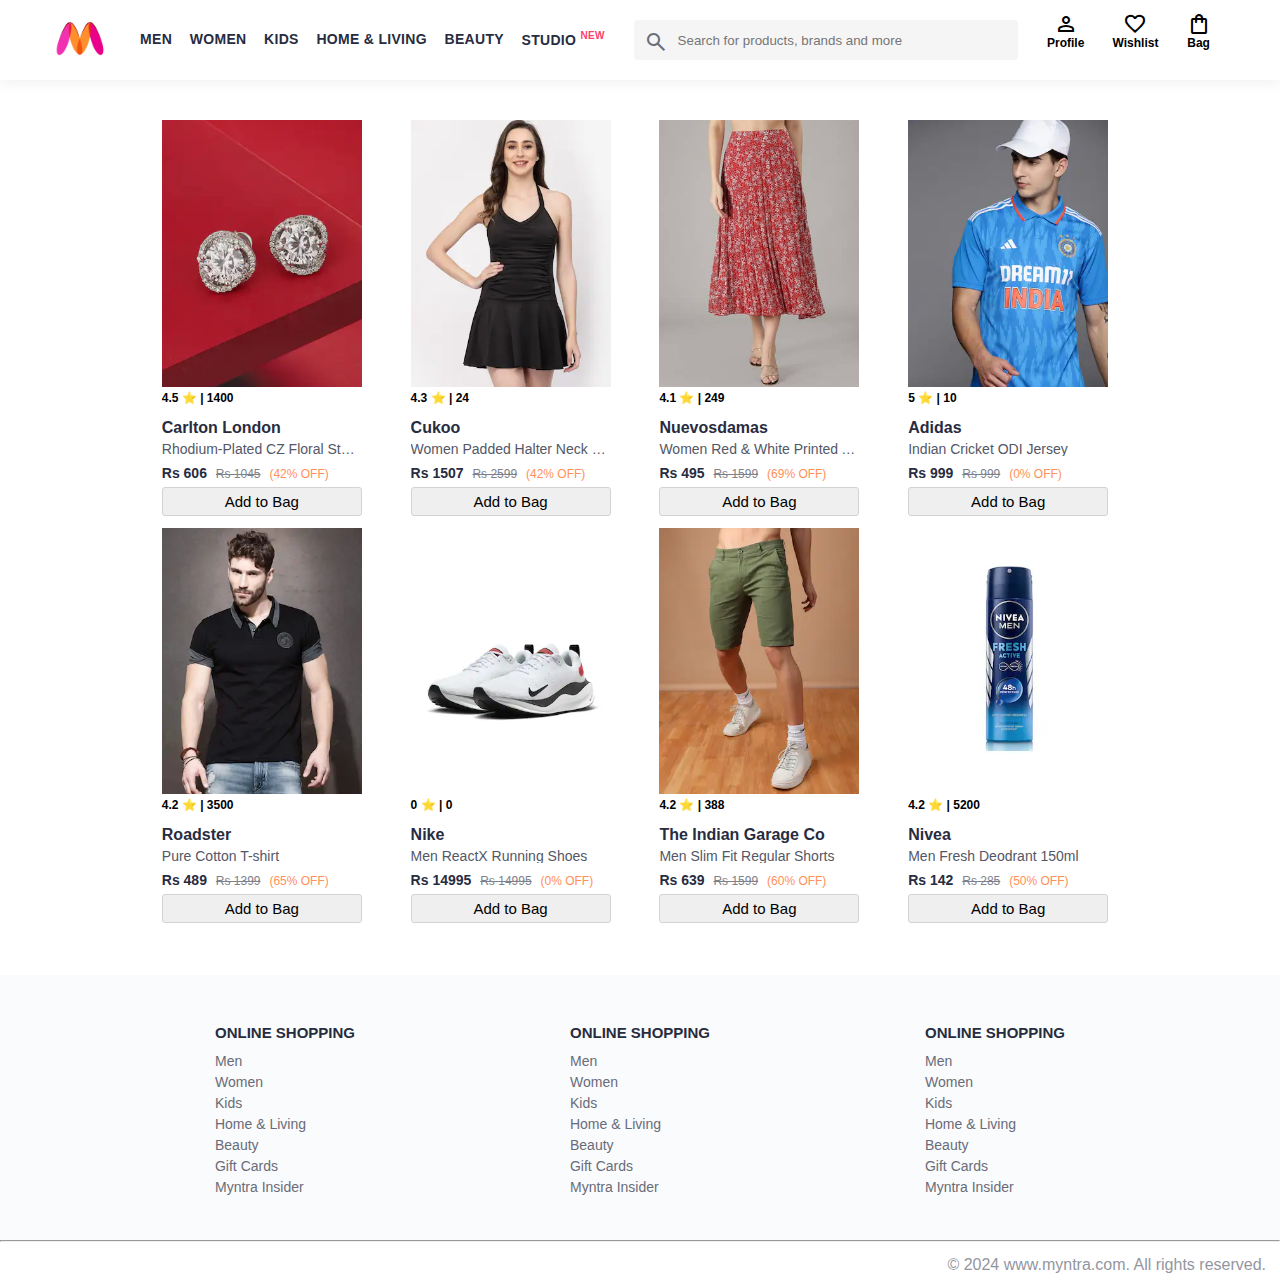
<file: index.html>
<!DOCTYPE html>
<html lang="en">
<head>
    <meta charset="UTF-8">
    <meta name="viewport" content="width=device-width, initial-scale=1.0">
    <title>Myntra Clone</title>
    <link rel="stylesheet" href="css/index.css">
    <link rel="stylesheet" href="https://fonts.googleapis.com/css2?family=Material+Symbols+Outlined:opsz,wght,FILL,GRAD@20..48,100..700,0..1,-50..200" />
</head>
<body>
    <header>
        <div class="logo_container"><a href="#"><img class="myntra_home" src="images/myntra_logo.webp" alt="Myntra Home"></a></div>
        <div class="nav_bar">
            <a href="#">Men</a>
            <a href="#">Women</a>
            <a href="#">Kids</a>
            <a href="#">Home & Living</a>
            <a href="#">Beauty</a>
            <a href="#">Studio <sup>New</sup></a>
        </div>
        <div class="search_bar">
            <span class="material-symbols-outlined search_icon">search</span>
            <input class="search_box" type="text" placeholder="Search for products, brands and more">
        </div>
        <div class="action_bar">
            <div class="action_container">
                <span class="material-symbols-outlined action_icon">person</span>
                <span class="action_name">Profile</span>
            </div>
            <div class="action_container">
                <span class="material-symbols-outlined action_icon">favorite</span>
                <span class="action_name">Wishlist</span>
            </div>
            <a href="pages/bag.html" class="action_container">
                <span class="material-symbols-outlined action_icon">shopping_bag</span>
                <span class="action_name">Bag</span>
                <span class="bag-item-count">0</span>
            </a>
        </div>
    </header>
    <main>
        <div class="items-container">
            
        </div>
    </main>
    <footer>
        <div class="footer_container">
            <div class="footer_column">
                <h3>Online Shopping</h3>
                <a href="#">Men</a>
                <a href="#">Women</a>
                <a href="#">Kids</a>
                <a href="#">Home & Living</a>
                <a href="#">Beauty</a>
                <a href="#">Gift Cards</a>
                <a href="#">Myntra Insider</a>
            </div>
            <div class="footer_column">
                <h3>Online Shopping</h3>
                <a href="#">Men</a>
                <a href="#">Women</a>
                <a href="#">Kids</a>
                <a href="#">Home & Living</a>
                <a href="#">Beauty</a>
                <a href="#">Gift Cards</a>
                <a href="#">Myntra Insider</a>
            </div>
            <div class="footer_column">
                <h3>Online Shopping</h3>
                <a href="#">Men</a>
                <a href="#">Women</a>
                <a href="#">Kids</a>
                <a href="#">Home & Living</a>
                <a href="#">Beauty</a>
                <a href="#">Gift Cards</a>
                <a href="#">Myntra Insider</a>
            </div>
        </div>
        <hr>
        <div class="copyright">© 2024 www.myntra.com. All rights reserved.</div>
    </footer>
    <script src="data/items.js"></script>
    <script src="scripts/index.js"></script>
</body>
</html>
</file>
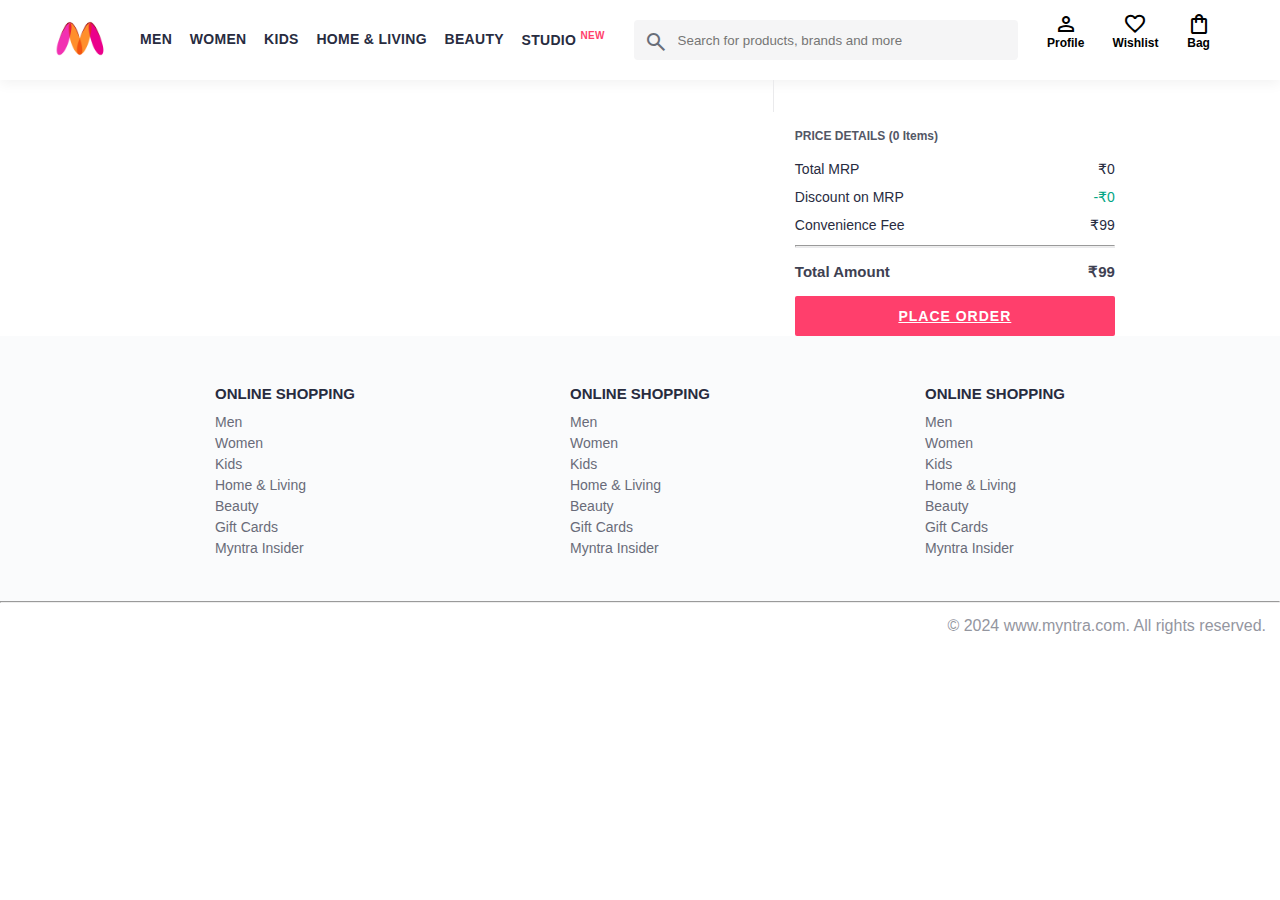
<file: pages/bag.html>
<!DOCTYPE html>
<html lang="en">

<head>
    <title>Myntra Clone</title>
    <link rel="stylesheet" href="../css/index.css">
    <link rel="stylesheet" href="../css/bag.css">
    <link rel="stylesheet"
        href="https://fonts.googleapis.com/css2?family=Material+Symbols+Outlined:opsz,wght,FILL,GRAD@20..48,100..700,0..1,-50..200" />
</head>

<body>
    <header>
        <div class="logo_container"><a href="../index.html"><img class="myntra_home" src="../images/myntra_logo.webp"
                    alt="Myntra Home"></a></div>
        <div class="nav_bar">
            <a href="#">Men</a>
            <a href="#">Women</a>
            <a href="#">Kids</a>
            <a href="#">Home & Living</a>
            <a href="#">Beauty</a>
            <a href="#">Studio <sup>New</sup></a>
        </div>
        <div class="search_bar">
            <span class="material-symbols-outlined search_icon">search</span>
            <input class="search_box" type="text" placeholder="Search for products, brands and more">
        </div>
        <div class="action_bar">
            <div class="action_container">
                <span class="material-symbols-outlined action_icon">person</span>
                <span class="action_name">Profile</span>
            </div>
            <div class="action_container">
                <span class="material-symbols-outlined action_icon">favorite</span>
                <span class="action_name">Wishlist</span>
            </div>
            <a href="pages/bag.html" class="action_container">
                <span class="material-symbols-outlined action_icon">shopping_bag</span>
                <span class="action_name">Bag</span>
                <span class="bag-item-count">0</span>
            </a>
        </div>
    </header>
    <main>
        <div class="bag-page">
            <div class="bag-items-container">
            </div>
            <div class="bag-summary">
                
            </div>
        </div>
    </main>
    <footer>
        <div class="footer_container">
            <div class="footer_column">
                <h3>Online Shopping</h3>
                <a href="#">Men</a>
                <a href="#">Women</a>
                <a href="#">Kids</a>
                <a href="#">Home & Living</a>
                <a href="#">Beauty</a>
                <a href="#">Gift Cards</a>
                <a href="#">Myntra Insider</a>
            </div>
            <div class="footer_column">
                <h3>Online Shopping</h3>
                <a href="#">Men</a>
                <a href="#">Women</a>
                <a href="#">Kids</a>
                <a href="#">Home & Living</a>
                <a href="#">Beauty</a>
                <a href="#">Gift Cards</a>
                <a href="#">Myntra Insider</a>
            </div>
            <div class="footer_column">
                <h3>Online Shopping</h3>
                <a href="#">Men</a>
                <a href="#">Women</a>
                <a href="#">Kids</a>
                <a href="#">Home & Living</a>
                <a href="#">Beauty</a>
                <a href="#">Gift Cards</a>
                <a href="#">Myntra Insider</a>
            </div>
        </div>
        <hr>
        <div class="copyright">© 2024 www.myntra.com. All rights reserved.</div>
    </footer>
    <script src="../scripts/index.js"></script>
    <script src="../data/items.js"></script>
    <script src="../scripts/bag.js"></script>
</body>

</html>
</file>
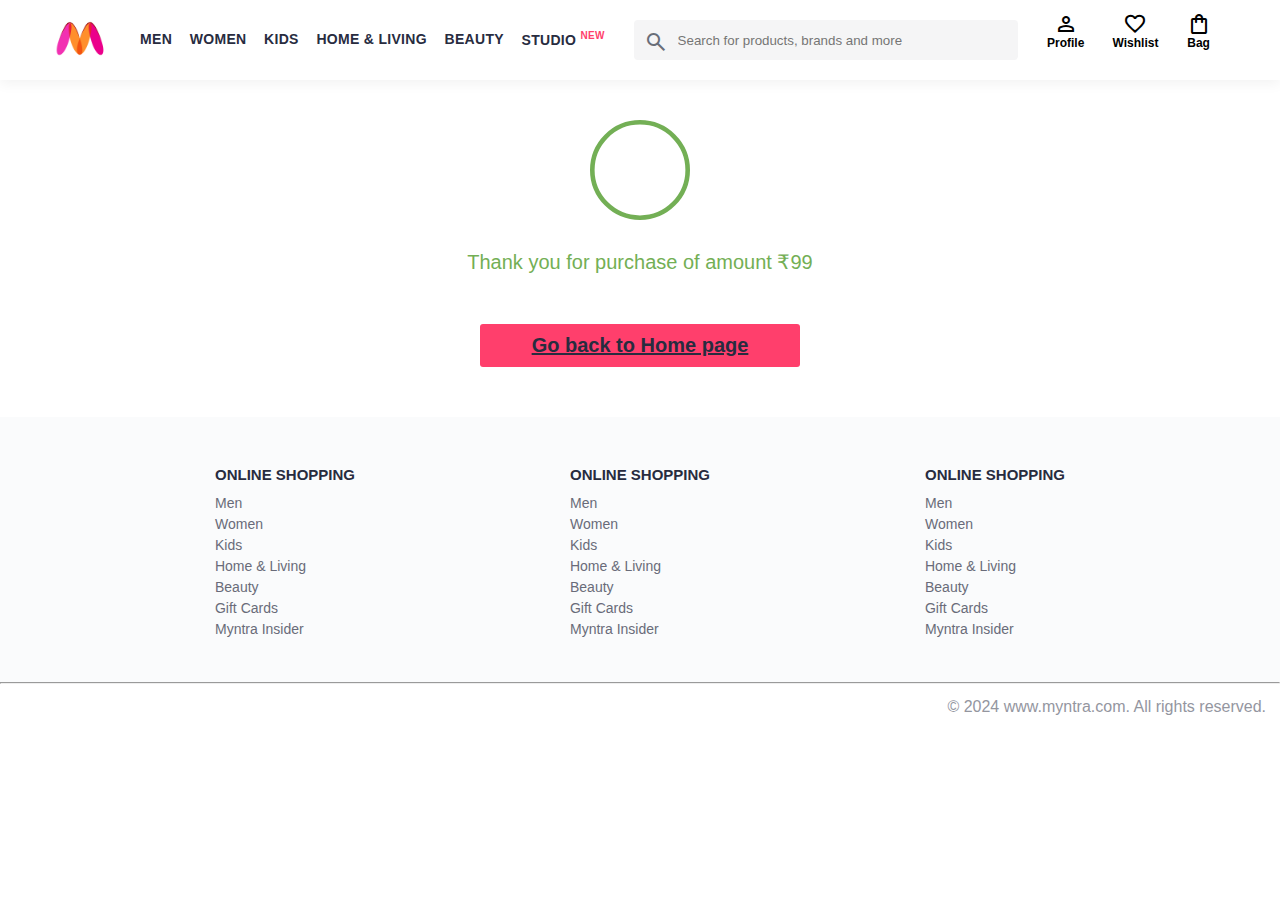
<file: pages/thankyou.html>
<!DOCTYPE html>
<html lang="en">
<head>
    <meta charset="UTF-8">
    <meta name="viewport" content="width=device-width, initial-scale=1.0">
    <title>Thank you for order</title>
    <link rel="stylesheet" href="../css/index.css">
    <link rel="stylesheet" href="https://fonts.googleapis.com/css2?family=Material+Symbols+Outlined:opsz,wght,FILL,GRAD@20..48,100..700,0..1,-50..200" />
    <style>
        .thankyou-container{
            display: flex;
            flex-direction: column;
            justify-content: center;
            align-items: center;
        }

        .btn-home {
            font-size: 20px;
            font-weight: 600;
            text-align: center;
            border-radius: 3px;
            border-width: 0px;
            padding: 10px 16px;
            background-color: rgb(255, 63, 108);
            cursor: pointer;
            width: 25%;
            color: #282c3f;
            margin-bottom: 50px;
        }
    </style>
</head>
<body>
    <header>
        <div class="logo_container"><a href="#"><img class="myntra_home" src="../images/myntra_logo.webp" alt="Myntra Home"></a></div>
        <div class="nav_bar">
            <a href="#">Men</a>
            <a href="#">Women</a>
            <a href="#">Kids</a>
            <a href="#">Home & Living</a>
            <a href="#">Beauty</a>
            <a href="#">Studio <sup>New</sup></a>
        </div>
        <div class="search_bar">
            <span class="material-symbols-outlined search_icon">search</span>
            <input class="search_box" type="text" placeholder="Search for products, brands and more">
        </div>
        <div class="action_bar">
            <div class="action_container">
                <span class="material-symbols-outlined action_icon">person</span>
                <span class="action_name">Profile</span>
            </div>
            <div class="action_container">
                <span class="material-symbols-outlined action_icon">favorite</span>
                <span class="action_name">Wishlist</span>
            </div>
            <a href="../pages/bag.html" class="action_container">
                <span class="material-symbols-outlined action_icon">shopping_bag</span>
                <span class="action_name">Bag</span>
                <span class="bag-item-count">0</span>
            </a>
        </div>
    </header>
    <main>
        <div class="thankyou-container">
            <svg version="1.1" xmlns="http://www.w3.org/2000/svg" viewBox="0 0 130.2 130.2">
                <circle class="path circle" fill="none" stroke="#73AF55" stroke-width="6" stroke-miterlimit="10" cx="65.1" cy="65.1" r="62.1"/>
                <polyline class="path check" fill="none" stroke="#73AF55" stroke-width="6" stroke-linecap="round" stroke-miterlimit="10" points="100.2,40.2 51.5,88.8 29.8,67.5 "/>
              </svg>
              <p class="success">Thank you for purchase of amount ₹<span class="amount">9999</span></p>
              <a href="../index.html" class="btn-home">
                <div class="css-xjhrni">Go back to Home page</div>
            </a>
        </div>
    </main>
    <footer>
        <div class="footer_container">
            <div class="footer_column">
                <h3>Online Shopping</h3>
                <a href="#">Men</a>
                <a href="#">Women</a>
                <a href="#">Kids</a>
                <a href="#">Home & Living</a>
                <a href="#">Beauty</a>
                <a href="#">Gift Cards</a>
                <a href="#">Myntra Insider</a>
            </div>
            <div class="footer_column">
                <h3>Online Shopping</h3>
                <a href="#">Men</a>
                <a href="#">Women</a>
                <a href="#">Kids</a>
                <a href="#">Home & Living</a>
                <a href="#">Beauty</a>
                <a href="#">Gift Cards</a>
                <a href="#">Myntra Insider</a>
            </div>
            <div class="footer_column">
                <h3>Online Shopping</h3>
                <a href="#">Men</a>
                <a href="#">Women</a>
                <a href="#">Kids</a>
                <a href="#">Home & Living</a>
                <a href="#">Beauty</a>
                <a href="#">Gift Cards</a>
                <a href="#">Myntra Insider</a>
            </div>
        </div>
        <hr>
        <div class="copyright">© 2024 www.myntra.com. All rights reserved.</div>
    </footer>
    <script src="../scripts/index.js"></script>
    <script>
        let amount = document.querySelector('.amount')
        let finalPayment = localStorage.getItem('finalPayment')
        amount.innerText = finalPayment;
    </script>
</body>
</html>
</file>
<file: css/index.css>
*{
    margin: 0;
    padding: 0;
    box-sizing: border-box;
    font-family: Assistant, -apple-system, BlinkMacSystemFont, Segoe UI, Roboto, Helvetica, Arial, sans-serif;
    /* overflow-x: hidden; */
}
header{
    display: flex;
    height: 80px;
    background-color: #ffffff;
    justify-content: space-between;
    align-items: center;
    box-shadow: 0 4px 12px 0 rgba(0, 0, 0, .05);
}

.myntra_home{
    height: 45px;
}

.logo_container{
    margin-left: 4%;
}

.nav_bar{
    display: flex;
    min-width: 500px;
    justify-content: space-evenly;
    align-items: center;
}

.nav_bar a{
    font-size: 14px;
    letter-spacing: .3px;
    color: #282c3f;
    font-weight: 700;
    text-transform: uppercase;
    text-decoration: none;
    padding: 28px 0;
    border-bottom: 3px solid #ffffff;
}

.nav_bar a:hover {
    border-bottom: 3px solid #f54e77;
}

.nav_bar a sup{
    color: #ff3f6c;
    font-size: 10px;
}

.search_bar{
    height: 40px;
    min-width: 200px;
    width: 30%;
    display: flex;
    align-items: center;
}

span::-webkit-scrollbar {
    display: none;
}

.search_icon{
    box-sizing: content-box;
    padding: 10px;
    height: 20px;
    background: #f5f5f6;
    color: #696e79;
    font-weight: 300;
    border-radius: 4px 0 0 4px;
}

.search_box{
    background: #f5f5f6;
    color: #696e79;
    flex-grow: 1;
    height: 40px;
    border: none;
    outline: none;
    border-radius: 0 4px 4px 0;
}

.action_bar{
    margin-right: 4%;
    display: flex;
    min-width: 200px;
    justify-content: space-evenly;
}

.action_container{
    display: flex;
    flex-direction: column;
    align-items: center;
    padding: 10px;
    font-size: 12px;
    font-weight: 700;
    text-decoration: none;
}

a.action_container:link{
    color: black;
}

.bag-item-count{
    background-color: #f16565;
    white-space: nowrap;
    text-align: center;
    line-height: 18px;
    padding: 0 6px;
    height: 18px;
    position: relative;
    border-radius: 50%;
    font-size: 12px;
    color: #fff;
    left: 13px;
    top: -44px;
    font-weight: 700;
    cursor: pointer;
}
/* main section */

.items-container{
    width: 80%;
    margin: 40px 10%;
    display: flex;
    flex-wrap: wrap;
    justify-content: space-evenly;
}

.item-container{
    width: 200px;
    margin: 0 15px 12px 5px;
}

.item-img{
    width: 100%;
}

.rating{
    font-size: 12px;
    font-weight: 700;
    color: #000000;
}

.company-name{
    font-size: 16px;
    font-weight: 700;
    line-height: 1;
    color: #282c3f;
    margin-top: 15px;
    margin-bottom: 6px;
    overflow: hidden;
    text-overflow: ellipsis;
    white-space: nowrap;
}

.item-name{
    color: #535766;
    font-size: 14px;
    line-height: 1;
    margin-bottom: 0;
    margin-top: 0;
    overflow: hidden;
    text-overflow: ellipsis;
    white-space: nowrap;
    font-weight: 400;
    display: block;
}

.price{
    font-size: 14px;
    line-height: 15px;
    color: #282c3f;
    white-space: nowrap;
    margin-top: 10px;
}

.current-price{
    font-size: 14px;
    font-weight: 700;
    color: #282c3f;
}

.original-price{
    text-decoration: line-through;
    color: #7e818c;
    font-weight: 400;
    margin-left: 5px;
    font-size: 12px;
}

.discount{
    color: #ff905a;
    font-weight: 400;
    font-size: 12px;
    margin-left: 5px;
}

.btn-add-bag{
    width: 100%;
    padding: 5px 0;
    border: 1px solid lightgray;
    border-radius: 3px;
    font-weight: 450;
    font-size: 15px;
    margin-top: 5px;
    cursor: pointer;
}

.btn-add-bag:hover {
    border: 1px solid grey;
}

/* footer section */

.footer_container{
    position: relative;
    z-index: 5;
    padding: 30px 0px 40px 0px;
    background: #FAFBFC;
    display: flex;
    justify-content: space-evenly;
}

.footer_column{
    display: flex;
    flex-direction: column;
}

.footer_column a{
    color: #696b79;
    font-size: 14px;
    text-decoration: none;
    padding-bottom: 5px;
}

.footer_column h3{
    font-size: 15px;
    color: #282c3f;
    text-transform: uppercase;
    padding: 19px 0 12px 0;
}

.copyright{
    color: #94969f;
    text-align: end;
    padding: 14px;
}

/* thank you page */

svg {
    width: 100px;
    display: block;
    margin: 40px auto 0;
  }
  
  .path {
    stroke-dasharray: 1000;
    stroke-dashoffset: 0;
    &.circle {
      -webkit-animation: dash .9s ease-in-out;
      animation: dash .9s ease-in-out;
    }
    &.line {
      stroke-dashoffset: 1000;
      -webkit-animation: dash .9s .35s ease-in-out forwards;
      animation: dash .9s .35s ease-in-out forwards;
    }
    &.check {
      stroke-dashoffset: -100;
      -webkit-animation: dash-check .9s .35s ease-in-out forwards;
      animation: dash-check .9s .35s ease-in-out forwards;
    }
  }
  
  p {
    text-align: center;
    margin: 30px 0 50px;
    font-size: 1.25em;
    &.success {
      color: #73AF55;
    }
    &.error {
      color: #D06079;
    }
  }
  
  
  @-webkit-keyframes dash {
    0% {
      stroke-dashoffset: 1000;
    }
    100% {
      stroke-dashoffset: 0;
    }
  }
  
  @keyframes dash {
    0% {
      stroke-dashoffset: 1000;
    }
    100% {
      stroke-dashoffset: 0;
    }
  }
  
  @-webkit-keyframes dash-check {
    0% {
      stroke-dashoffset: -100;
    }
    100% {
      stroke-dashoffset: 900;
    }
  }
  
  @keyframes dash-check {
    0% {
      stroke-dashoffset: -100;
    }
    100% {
      stroke-dashoffset: 900;
    }
  }
</file>
<file: css/bag.css>
.bag-items-container {
  display: inline-block;
  width: 64%;
  padding-right: 20px;
  border-right: 1px solid #eaeaec;
  padding-top: 32px;
  color: #282c3f;
  font-size: 13px;
  line-height: 1.42857143;
}

.bag-page {
  width: 75%;
  margin-left: 12.5%;
}

.bag-summary {
  vertical-align: top;
  display: inline-block;
  width: 35%;
  padding: 24px 0 0 16px;
  color: #282c3f;
  font-size: 13px;
  line-height: 1.42857143;
}

.bag-details-container {
  margin-bottom: 16px;
}

.price-header {
  font-size: 12px;
  font-weight: 700;
  margin: 24px 0 16px;
  color: #535766;
}

.price-item {
  margin-bottom: 12px;
  line-height: 16px;
  font-size: 14px;
  color: #282c3f;
}

.price-item-value {
  float: right;
}

.priceDetail-base-discount {
  color: #03a685;
}

.price-footer {
  font-weight: 700;
  font-size: 15px;
  padding-top: 16px;
  border-top: 1px solid #eaeaec;
  color: #3e4152;
  line-height: 16px;
}

.btn-place-order {
  display: inline-block;
  width: 100%;
  letter-spacing: 1px;
  font-size: 14px;
  font-weight: 600;
  text-align: center;
  border-radius: 2px;
  border-width: 0px;
  padding: 10px 16px;
  background-color: rgb(255, 63, 108);
  color: rgb(255, 255, 255);
  cursor: pointer;
}

.bag-item-container {
  margin-bottom: 8px;
  background: #fff;
  font-size: 14px;
  border: 1px solid #eaeaec;
  border-radius: 4px;
  position: relative;
  padding: 12px 12px 0;
}

.item-left-part {
  position: absolute;
  background: rgb(255, 242, 223);
  height: 148px;
  width: 111px;
}

.item-right-part {
  padding-left: 12px;
  position: relative;
  min-height: 148px;
  margin-left: 111px;
  margin-bottom: 12px;
}

.bag-item-img {
  width: 100%;
}

.return-period {
  display: inline-flex;
  font-size: 14px;
  padding-top: 8px;
}

.return-period-days {
  font-weight: 700;
  margin-right: 4px;
}

.delivery-details {
  margin-top: 5px;
  color: #282c3f;
  font-size: 12px;
  letter-spacing: -.1px;
  margin-bottom: 8px;
  line-height: 15px;
}

.delivery-details-days {
  color: #03a685;
}

.remove-from-cart {
  position: absolute;
  font-size: 25px;
  top: 10px;
  right: 18px;
  width: 14px;
  height: 14px;
  cursor: pointer;
}
</file>
